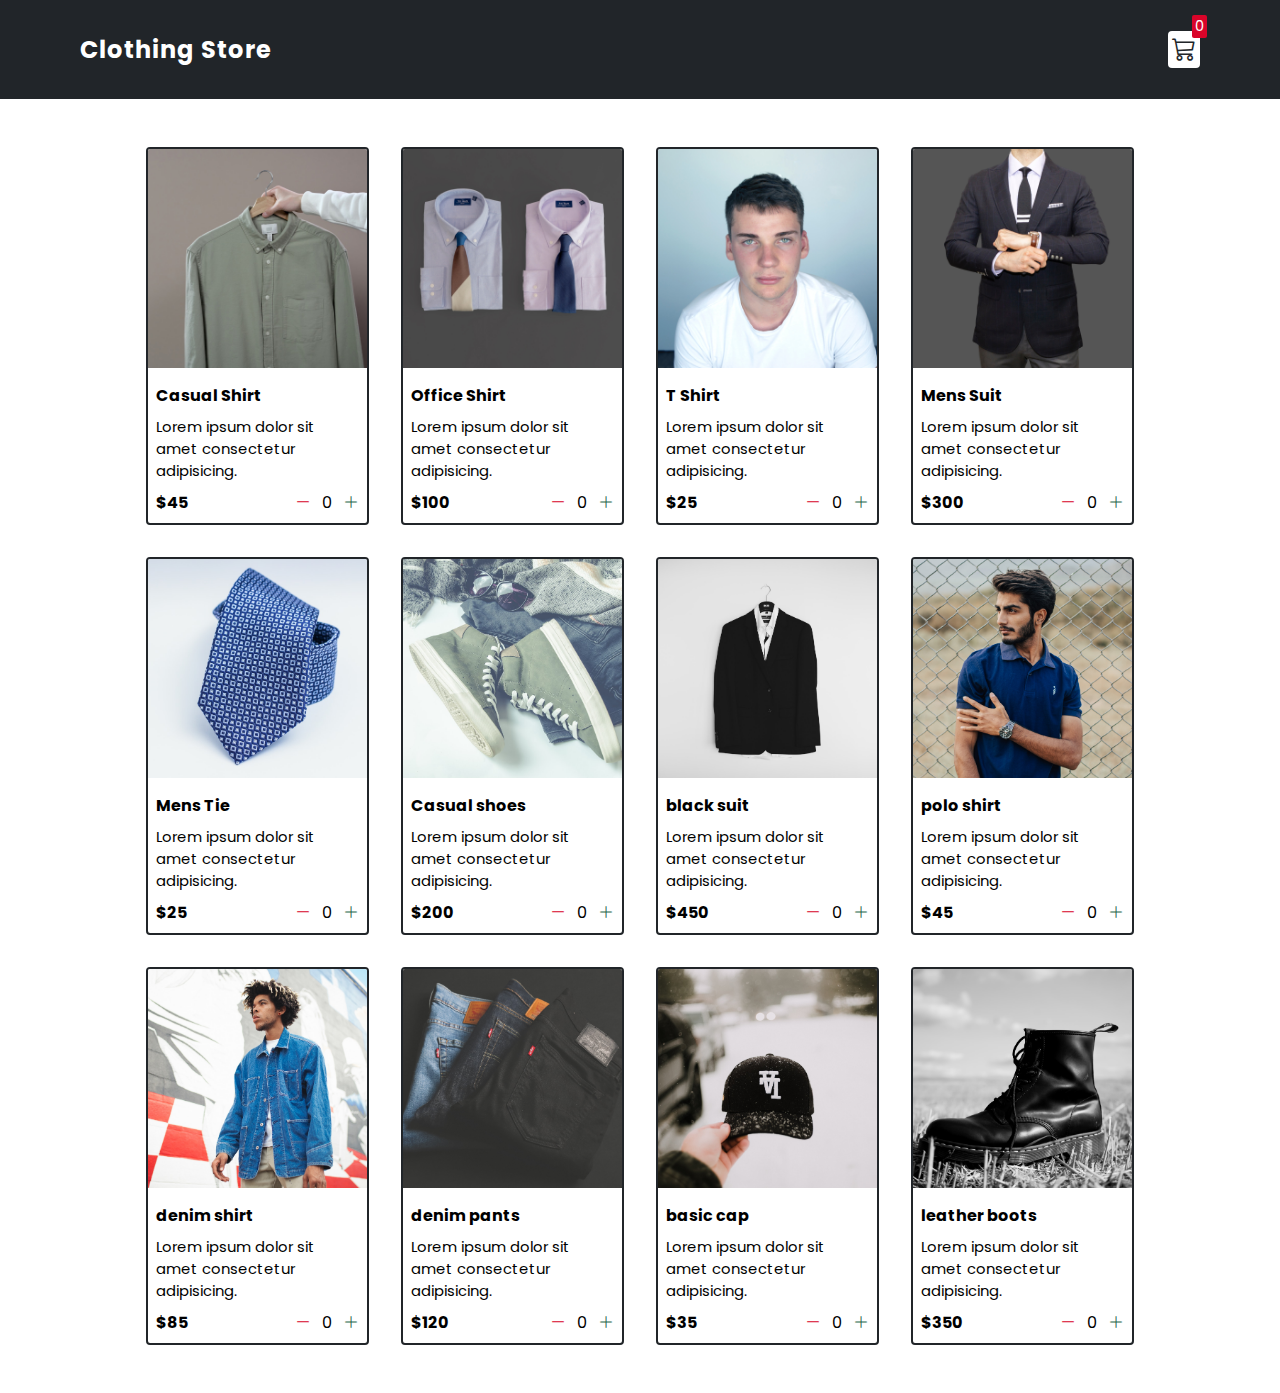
<file: index.html>
<!DOCTYPE html>
<html lang="en">
  <head>
    <meta charset="UTF-8" />
    <meta http-equiv="X-UA-Compatible" content="IE=edge" />
    <meta name="viewport" content="width=device-width, initial-scale=1.0" />
    <!-- favicon -->
    <link
      type="image/png"
      sizes="16x16"
      rel="icon"
      href=".../icons8-online-store-16.png"
    />
    <!-- style sheet -->
    <link rel="stylesheet" href="style.css" />
    <!-- google fonts -->
    <link rel="preconnect" href="https://fonts.googleapis.com" />
    <link rel="preconnect" href="https://fonts.gstatic.com" crossorigin />
    <link
      href="https://fonts.googleapis.com/css2?family=Bebas+Neue&family=Bodoni+Moda:opsz,wght@6..96,400;6..96,900&family=Fraunces:opsz,wght@9..144,400;9..144,700;9..144,900&family=Hanken+Grotesk&family=Lobster&family=Montserrat+Alternates:wght@400;700&family=Montserrat:wght@100;400;700;900&family=Oswald:wght@400;700&family=Playfair+Display:wght@400;700;900&family=Poppins:ital,wght@0,100;0,400;0,700;0,900;1,100&family=Roboto:wght@100;400;700;900&family=Rubik:wght@500&family=Sacramento&display=swap"
      rel="stylesheet"
    />
    <!-- bootstrap icon link -->
    <link
      rel="stylesheet"
      href="https://cdn.jsdelivr.net/npm/bootstrap-icons@1.10.3/font/bootstrap-icons.css"
    />

    <title>Shopping Cart</title>
  </head>
  <body>
    <!-- 
      ! navbar
     -->
    <div class="navbar">
      <a href="index.html">
        <h2 class="navbar-title">Clothing Store</h2>
      </a>
      <a href="cart.html">
        <div class="cart">
          <i class="bi bi-cart3"></i>
          <div class="cart-amount">0</div>
        </div>
      </a>
    </div>
    <!-- 
      ! shopping items
     -->
    <div class="shopping-items" id="shop"></div>
    <!-- javascript -->
    <script src="src/Data.js"></script>
    <script src="src/main.js"></script>
  </body>
</html>
</file>
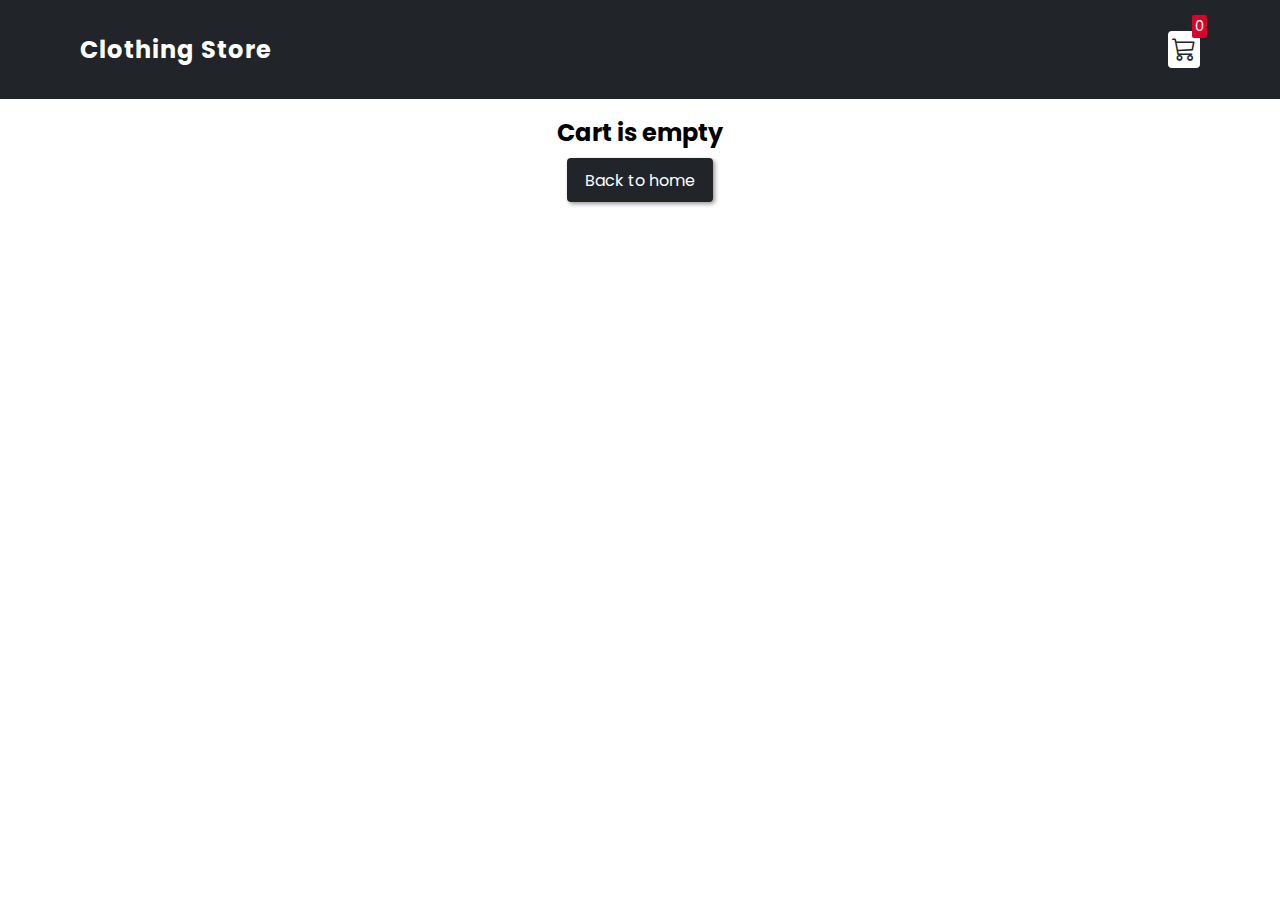
<file: cart.html>
<!DOCTYPE html>
<html lang="en">
  <head>
    <meta charset="UTF-8" />
    <meta http-equiv="X-UA-Compatible" content="IE=edge" />
    <meta name="viewport" content="width=device-width, initial-scale=1.0" />
    <!-- style sheet -->
    <link rel="stylesheet" href="style.css" />
    <!-- google fonts -->
    <link rel="preconnect" href="https://fonts.googleapis.com" />
    <link rel="preconnect" href="https://fonts.gstatic.com" crossorigin />
    <link
      href="https://fonts.googleapis.com/css2?family=Bebas+Neue&family=Bodoni+Moda:opsz,wght@6..96,400;6..96,900&family=Fraunces:opsz,wght@9..144,400;9..144,700;9..144,900&family=Hanken+Grotesk&family=Lobster&family=Montserrat+Alternates:wght@400;700&family=Montserrat:wght@100;400;700;900&family=Oswald:wght@400;700&family=Playfair+Display:wght@400;700;900&family=Poppins:ital,wght@0,100;0,400;0,700;0,900;1,100&family=Roboto:wght@100;400;700;900&family=Rubik:wght@500&family=Sacramento&display=swap"
      rel="stylesheet"
    />
    <!-- bootstrap icon link -->
    <link
      rel="stylesheet"
      href="https://cdn.jsdelivr.net/npm/bootstrap-icons@1.10.3/font/bootstrap-icons.css"
    />

    <title>Shopping Cart</title>
  </head>
  <body>
    <!-- 
      ! navbar
     -->
    <div class="navbar">
      <a href="index.html">
        <h2 class="navbar-title">Clothing Store</h2>
      </a>
      <a href="cart.html">
        <div class="cart">
          <i class="bi bi-cart3"></i>
          <div class="cart-amount">0</div>
        </div>
      </a>
    </div>

    <!-- 
        ! label and shopping car list
     -->
    <div class="text-center" id="label"></div>
    <div class="shopping-cart" id="shoppingCart"></div>

    <!-- javascript -->
    <script src="src/Data.js"></script>
    <script src="src/cart.js"></script>
  </body>
</html>
</file>
<file: style.css>
/** 
    * ! basic styling
 **/

* {
    margin: 0;
    padding: 0;
    box-sizing: border-box;
}

body {
    font-family: 'Poppins', sans-serif;
}

i {
    cursor: pointer;
}

a {
    text-decoration: none;
    color: #fff;
}

.svg,
.img {
    max-width: 100%;
}

/** 
    * ! styles for navbar
 **/

.navbar {
    background-color: #212529;
    color: #fff;
    padding: 2em 5em;
    display: flex;
    justify-content: space-between;
    align-items: center;
}

.navbar-title {
    letter-spacing: 1px;
}

.cart {
    position: relative;
    cursor: pointer;
}

.bi-cart3 {
    font-size: 1.5rem;
    background-color: #fff;
    color: #212529;
    padding: 2px 4px;
    border-radius: 4px;
}

.cart-amount {
    position: absolute;
    top: -17px;
    right: -7px;
    background-color: #d90429;
    color: #fff;
    border-radius: 2px;
    font-size: .9rem;
    padding: 1px 3px;
}

/** 
    * ! styles for shopping items
 **/

.shopping-items {
    padding: 3em 5em;
    display: grid;
    grid-template-columns: repeat(4, 223px);
    justify-content: center;
    gap: 2em;
}

@media (max-width: 1000px) {
    .navbar {
        padding-inline: 3em;
    }

    .shopping-items {
        grid-template-columns: repeat(2, 250px);
        gap: 3em;
    }
}

@media (max-width: 600px) {
    .navbar {
        padding-block: 1.5em;
        padding-inline: 2em;
    }

    .navbar-title {
        font-size: 1.2rem;
    }

    .bi-cart3 {
        font-size: 1.2rem;
    }

    .shopping-items {
        grid-template-columns: 250px;
    }
}

.item {
    border: 2px solid #212529;
    border-radius: 4px;
}

.item img {
    width: 100%;
    border-radius: 2px 2px 0 0;
}

/** 
    * ! styles for item details
 **/

.details {
    padding: .5em;
    display: flex;
    flex-direction: column;
    gap: .5em;
}

.item-description {
    font-size: .925rem;
}

.price-quantity {
    display: flex;
    justify-content: space-between;
}

.price {
    font-weight: bold;
}

.quantity-btns {
    display: flex;
    gap: .7em;
}

.quantity-btns i {
    cursor: pointer;
}

.bi-dash-lg {
    color: #d90429;
}

.bi-plus-lg {
    color: #2d6a4f;
}

/** 
    * ! styles label and shopping cart list
 **/

.text-center {
    margin-block: 1em;
    text-align: center;
    display: flex;
    flex-direction: column;
}

.text-center a {
    align-self: center;
}

.home-btn {
    border: none;
    background-color: #212529;
    color: #fff;
    border-radius: 4px;
    padding: .6em 1.1em;
    margin-top: .5em;
    cursor: pointer;
    font-family: inherit;
    box-shadow: 2px 2px 4px rgba(0, 0, 0, .4);
}

.home-btn:hover,
.home-btn:focus-within {
    box-shadow: 2px 2px 4px rgba(0, 0, 0, .8);
}

/* ! styles for shopping cart */
.shopping-cart {
    display: flex;
    flex-direction: column;
    gap: 1.5em;
    justify-content: center;
    align-items: center;
    padding-block: 1em;
}


.cart-item {
    position: relative;
    display: flex;
    gap: 1em;
    width: 350px;
    border: 2px solid #212529;
    border-radius: 4px;

}

.cart-item img {
    width: 40%;
}

.cart-item-details {
    display: flex;
    flex-direction: column;
    gap: .5em;
    width: 60%;

}

.cart-title-price {

    display: flex;
    align-items: center;
    gap: 0.5em;
    margin-top: 1.2em;

}

.cart-item-price {
    padding: 3px 6px;
    background-color: #212529;
    color: #fff;
    border-radius: 4px;
}



.cross-icon {
    position: absolute;
    right: 5px;
    top: 0;
    color: #d90429;
}

.cart-item-btns {
    display: flex;
    gap: 1em;
}

.cart-item-total-price {
    font-weight: bold;
    font-size: 1.1rem;
}

@media (max-width:600px) {
    .cart-item {
        width: 300px;
        gap: .5em;
    }
}

/* label */

.total-bill-amount {
    font-weight: bold;
    color: #212529;
    font-size: 1.2rem;
}

.label-btns {
    display: flex;
    align-items: center;
    justify-content: center;
    gap: 2em;
}

.clear-btn {
    background-color: #d90429;
}

.checkout-btn {
    background-color: #2d6a4f;
}
</file>
